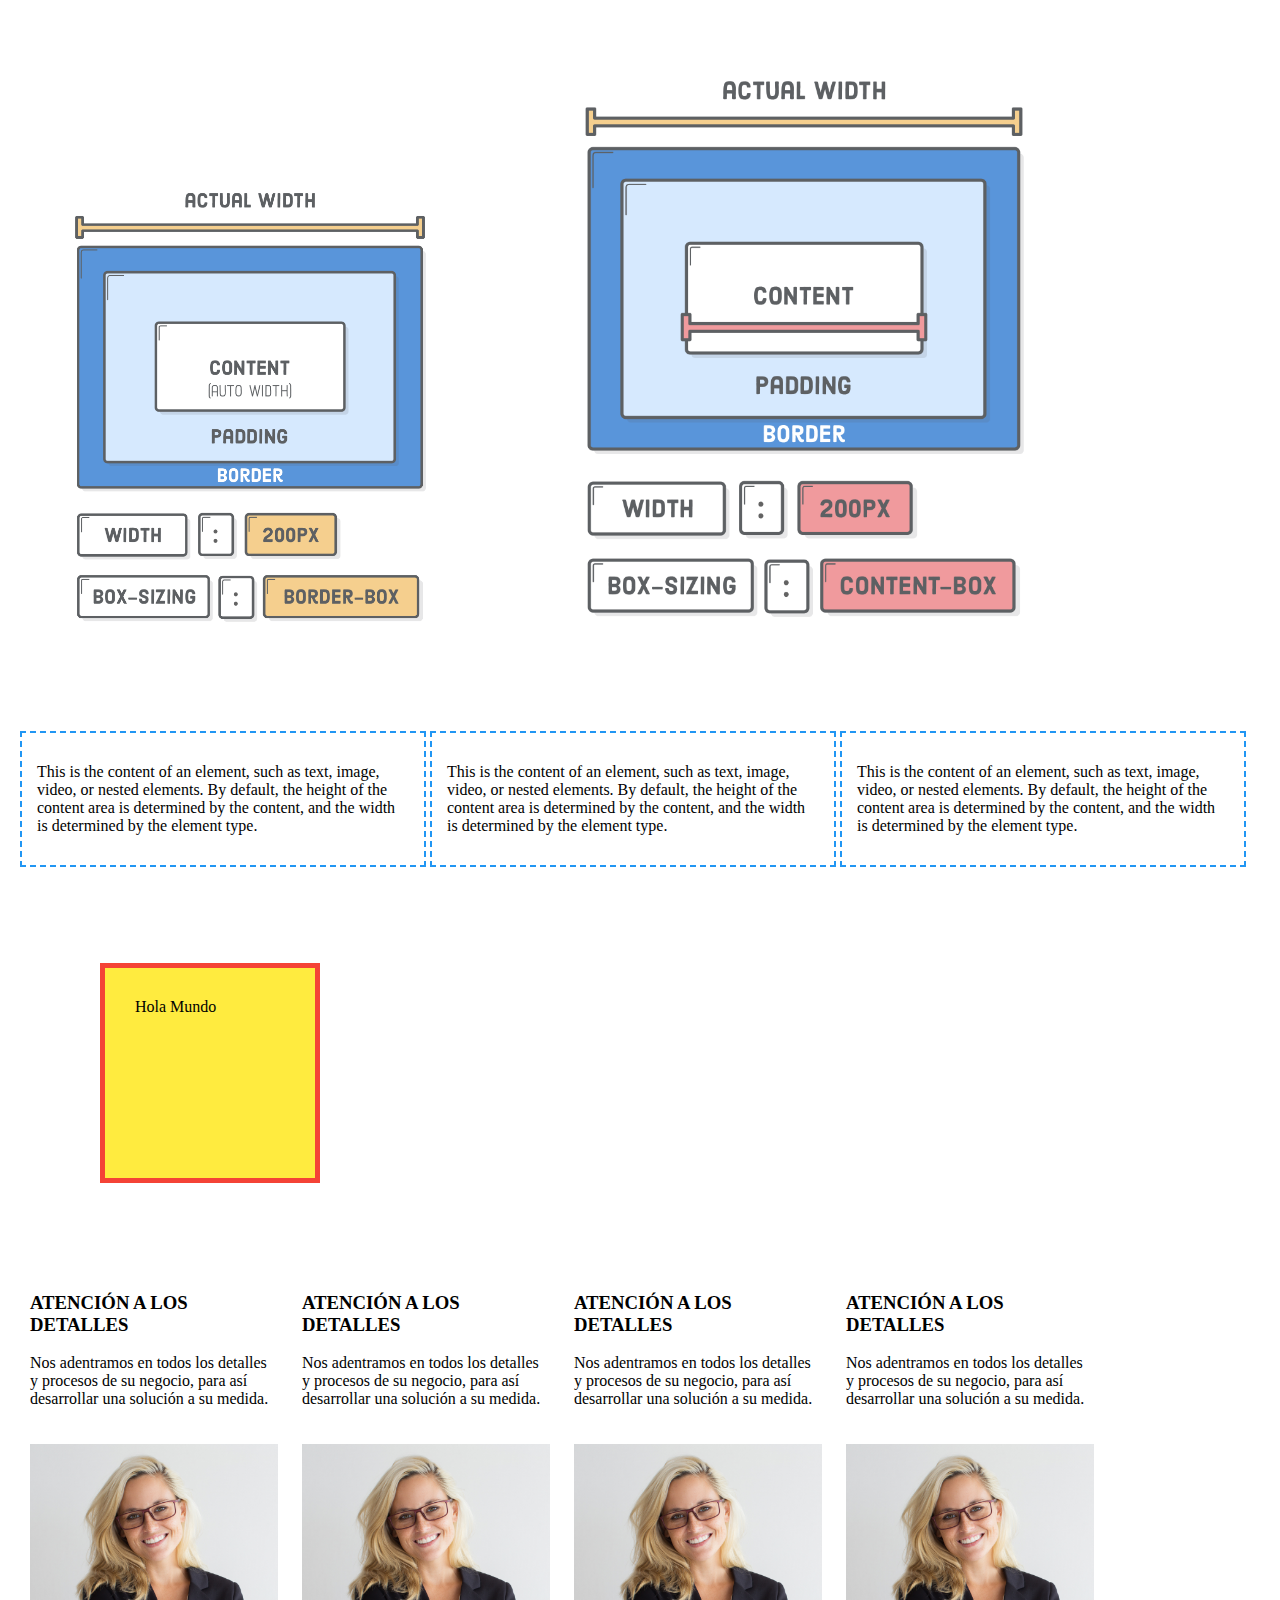
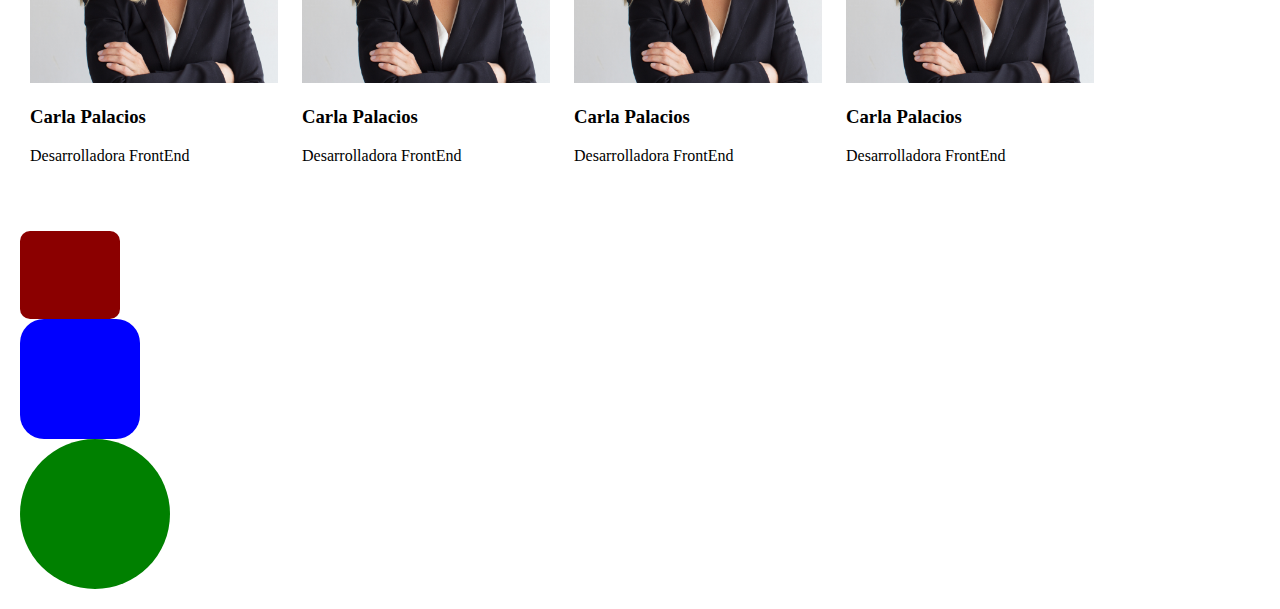
<file: Block/index.html>
<!DOCTYPE html>
<html lang="en">
<head>
    <meta charset="UTF-8">
    <meta http-equiv="X-UA-Compatible" content="IE=edge">
    <meta name="viewport" content="width=device-width, initial-scale=1.0">
    <link rel="stylesheet" type="text/css" href="styles.css">
    <title>Document</title>
</head>
<body>
    <header>
        <img class="border" src="border-box-width.png">
        <img class="content" src="content-box-width.png">
    </header>
    <main>
        <p class="blocks">This is the content of an element, such as text, image, video, or nested elements. By default, the height of the content area is determined by the content, and the width is determined by the element type.</p>
        <p class="blocks">This is the content of an element, such as text, image, video, or nested elements. By default, the height of the content area is determined by the content, and the width is determined by the element type.</p>
        <p class="blocks">This is the content of an element, such as text, image, video, or nested elements. By default, the height of the content area is determined by the content, and the width is determined by the element type.</p>
        <div class="box">
            Hola Mundo
        </div>
        <section id="caracteristicas">
			<article class="caracteristicas">
				<h3>ATENCIÓN A LOS DETALLES</h3>
				<p>Nos adentramos en todos los detalles y procesos de su negocio, para así desarrollar una solución a su medida.</p>
			</article>
			<article class="caracteristicas">
				<h3>ATENCIÓN A LOS DETALLES</h3>
				<p>Nos adentramos en todos los detalles y procesos de su negocio, para así desarrollar una solución a su medida.</p>
			</article>
			<article class="caracteristicas">
				<h3>ATENCIÓN A LOS DETALLES</h3>
				<p>Nos adentramos en todos los detalles y procesos de su negocio, para así desarrollar una solución a su medida.</p>
			</article>
			<article class="caracteristicas">
				<h3>ATENCIÓN A LOS DETALLES</h3>
				<p>Nos adentramos en todos los detalles y procesos de su negocio, para así desarrollar una solución a su medida.</p>
			</article>
		</section>
		<section id="images-profile">
			<article class="images-profile">
				<img src="imagen-1.jpg" width="100%">
				<h3>Carla Palacios</h3>
				<p>Desarrolladora FrontEnd</p>
			</article>
			<article class="images-profile">
				<img src="imagen-1.jpg" width="100%">
				<h3>Carla Palacios</h3>
				<p>Desarrolladora FrontEnd</p>
			</article>
			<article class="images-profile">
				<img src="imagen-1.jpg" width="100%">
				<h3>Carla Palacios</h3>
				<p>Desarrolladora FrontEnd</p>
			</article >
			<article class="images-profile">
				<img src="imagen-1.jpg" width="100%">
				<h3>Carla Palacios</h3>
				<p>Desarrolladora FrontEnd</p>
			</article>
		</section>
    </main>
    <footer>
       <div class="box-1"></div>
       <div class="box-2"></div>
       <div class="box-3"></div>
    </footer>
</body>
</html>
</file>
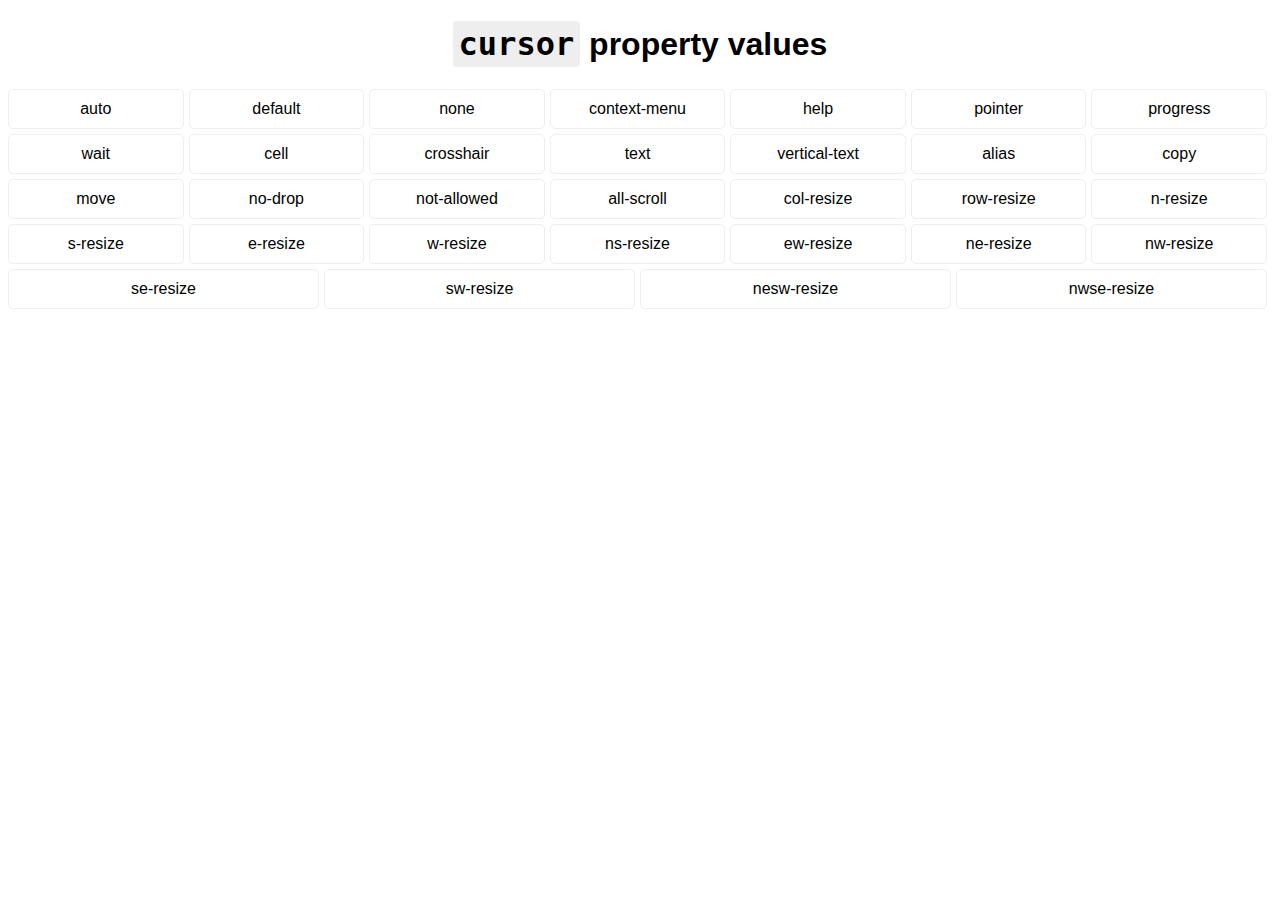
<file: cursor.html>
<!DOCTYPE html>
<html lang="en">
<head>
    <meta charset="UTF-8">
    <meta http-equiv="X-UA-Compatible" content="IE=edge">
    <meta name="viewport" content="width=device-width, initial-scale=1.0">
    <link rel="stylesheet" type="text/css" href="css/styles-cursor.css">
    <title>Cursor</title>
</head>
<body>
    <h1><code>cursor</code> property values</h1>

	<div class="cursors">

	  <div class="auto">auto</div>
	  <div class="default">default</div>
	  <div class="none">none</div>
	  <div class="context-menu">context-menu</div>
	  <div class="help">help</div>
	  <div class="pointer">pointer</div>
	  <div class="progress">progress</div>
	  <div class="wait">wait</div>
	  <div class="cell">cell</div>
	  <div class="crosshair">crosshair</div>
	  <div class="text">text</div>
	  <div class="vertical-text">vertical-text</div>
	  <div class="alias">alias</div>
	  <div class="copy">copy</div>
	  <div class="move">move</div>
	  <div class="no-drop">no-drop</div>
	  <div class="not-allowed">not-allowed</div>
	  <div class="all-scroll">all-scroll</div>
	  <div class="col-resize">col-resize</div>
	  <div class="row-resize">row-resize</div>
	  <div class="n-resize">n-resize</div>
	  <div class="s-resize">s-resize</div>
	  <div class="e-resize">e-resize</div>
	  <div class="w-resize">w-resize</div>
	  <div class="ns-resize">ns-resize</div>
	  <div class="ew-resize">ew-resize</div>
	  <div class="ne-resize">ne-resize</div>
	  <div class="nw-resize">nw-resize</div>
	  <div class="se-resize">se-resize</div>
	  <div class="sw-resize">sw-resize</div>
	  <div class="nesw-resize">nesw-resize</div>
	  <div class="nwse-resize">nwse-resize</div>
	</div>
</body>
</html>
</file>
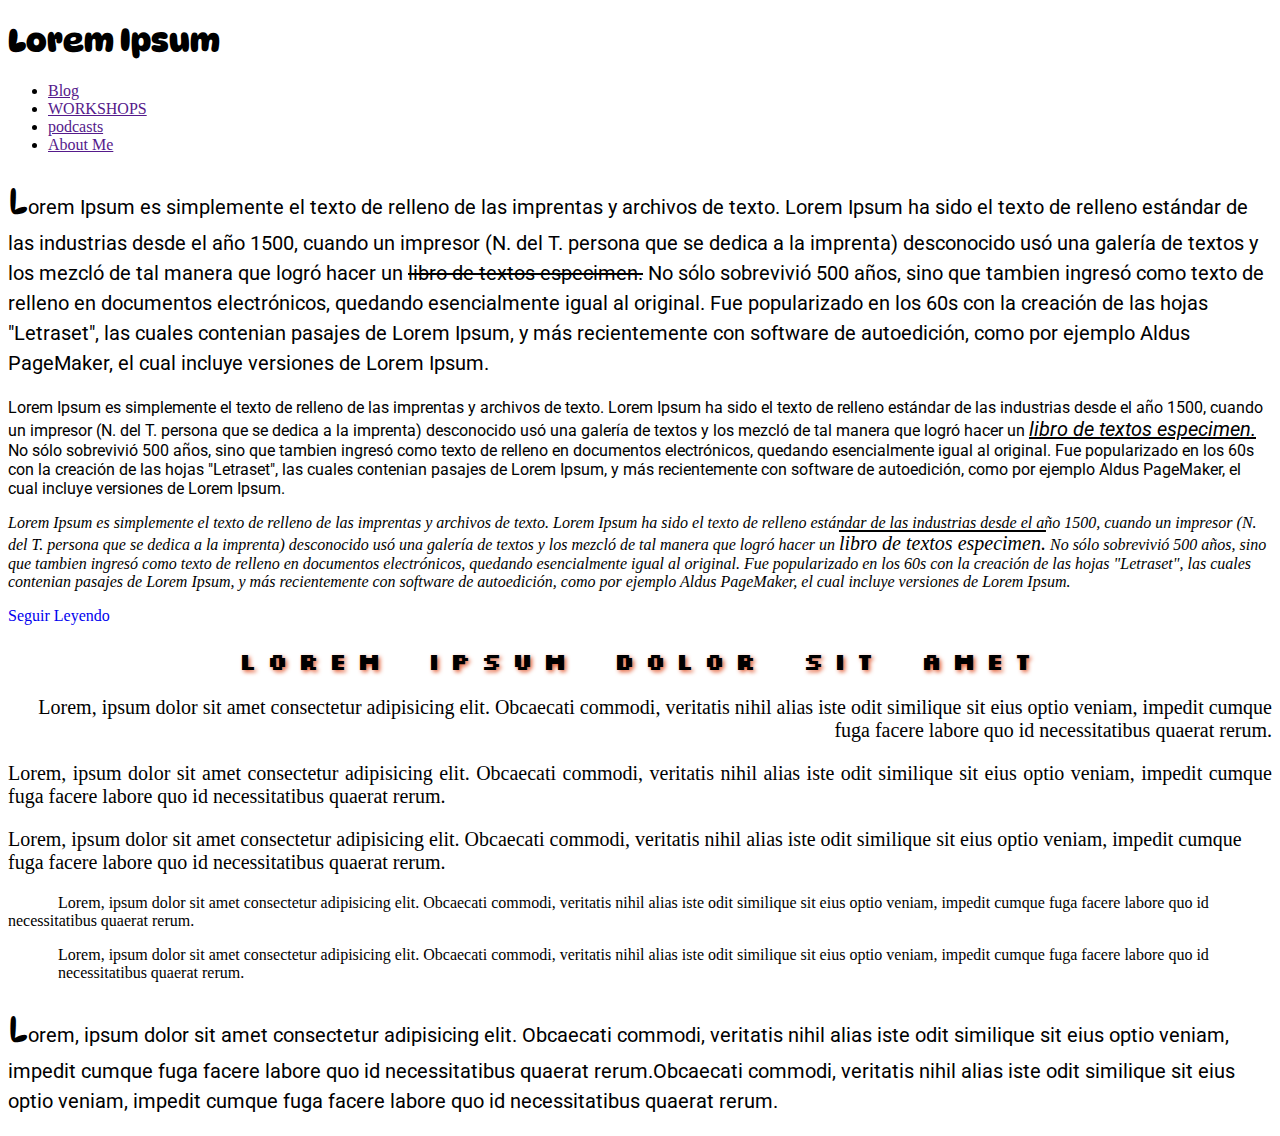
<file: text.html>
<!DOCTYPE html>
<html lang="en">
<head>
    <meta charset="UTF-8">
    <meta http-equiv="X-UA-Compatible" content="IE=edge">
    <meta name="viewport" content="width=device-width, initial-scale=1.0">
    <link rel="stylesheet" href="css/text-style.css">
    <link rel="preconnect" href="https://fonts.googleapis.com">
    <link rel="preconnect" href="https://fonts.gstatic.com" crossorigin>
    <link href="https://fonts.googleapis.com/css2?family=DynaPuff&family=Roboto:wght@400;900&family=Silkscreen&display=swap" rel="stylesheet">
    <title>Textos y Fuentes</title>
</head>
<body>
    <header>
        <h1 class="title">Lorem Ipsum</h1>
        <nav>
            <ul class="site-nav">
                <!-- none -->
			  <li><a href="" class="menu">Blog</a></li>
                <!-- uppercase -->
              <li><a href="" class="menu2">Workshops</a></li>
                <!-- lowercase -->
              <li><a href="" class="menu3">Podcasts</a></li>
                <!-- capitalize -->
              <li><a href="" class="menu4">About me</a></li>
			</ul>
        </nav>
    </header>
    <main>
        <!--
         line-through : Realiza un tachado de la información   
        -->
        <p class="text">Lorem Ipsum es simplemente el texto de relleno de las imprentas y archivos de texto. Lorem Ipsum ha sido el texto de relleno estándar de las industrias desde el año 1500, cuando un impresor (N. del T. persona que se dedica a la imprenta) desconocido usó una galería de textos y los mezcló de tal manera que logró hacer un <span>libro de textos especimen.</span> No sólo sobrevivió 500 años, sino que tambien ingresó como texto de relleno en documentos electrónicos, quedando esencialmente igual al original. Fue popularizado en los 60s con la creación de las hojas "Letraset", las cuales contenian pasajes de Lorem Ipsum, y más recientemente con software de autoedición, como por ejemplo Aldus PageMaker, el cual incluye versiones de Lorem Ipsum.</p>
        <!--
         underline : Realiza un subrayado    
        -->
        <p class="text2">Lorem Ipsum es simplemente el texto de relleno de las imprentas y archivos de texto. Lorem Ipsum ha sido el texto de relleno estándar de las industrias desde el año 1500, cuando un impresor (N. del T. persona que se dedica a la imprenta) desconocido usó una galería de textos y los mezcló de tal manera que logró hacer un <span>libro de textos especimen.</span> No sólo sobrevivió 500 años, sino que tambien ingresó como texto de relleno en documentos electrónicos, quedando esencialmente igual al original. Fue popularizado en los 60s con la creación de las hojas "Letraset", las cuales contenian pasajes de Lorem Ipsum, y más recientemente con software de autoedición, como por ejemplo Aldus PageMaker, el cual incluye versiones de Lorem Ipsum.</p>
        <!--
         overline : Realiza un subrayado en la parte superior    
        -->
        <p class="text3">Lorem Ipsum es simplemente el texto de relleno de las imprentas y archivos de texto. Lorem Ipsum ha sido el texto de relleno estándar de las industrias desde el año 1500, cuando un impresor (N. del T. persona que se dedica a la imprenta) desconocido usó una galería de textos y los mezcló de tal manera que logró hacer un <span>libro de textos especimen.</span> No sólo sobrevivió 500 años, sino que tambien ingresó como texto de relleno en documentos electrónicos, quedando esencialmente igual al original. Fue popularizado en los 60s con la creación de las hojas "Letraset", las cuales contenian pasajes de Lorem Ipsum, y más recientemente con software de autoedición, como por ejemplo Aldus PageMaker, el cual incluye versiones de Lorem Ipsum.</p>
        <!--
         text-decoration: none;   
        -->
        <a href="#" class="link">Seguir Leyendo</a>
        <article class="post">
            <h2 class="post-title">Lorem ipsum dolor sit amet</h2>
			  <p class="post-text align-right">
			    Lorem, ipsum dolor sit amet consectetur adipisicing elit. Obcaecati commodi,
			    veritatis nihil alias iste odit similique sit eius optio veniam, impedit
			    cumque fuga facere labore quo id necessitatibus quaerat rerum.
			  </p>
              <p class="post-text align-justify">
			    Lorem, ipsum dolor sit amet consectetur adipisicing elit. Obcaecati commodi,
			    veritatis nihil alias iste odit similique sit eius optio veniam, impedit
			    cumque fuga facere labore quo id necessitatibus quaerat rerum.
			  </p>
              <p class="post-text align-left">
			    Lorem, ipsum dolor sit amet consectetur adipisicing elit. Obcaecati commodi,
			    veritatis nihil alias iste odit similique sit eius optio veniam, impedit
			    cumque fuga facere labore quo id necessitatibus quaerat rerum.
			  </p>
              <p class="indent-text">
			    Lorem, ipsum dolor sit amet consectetur adipisicing elit. Obcaecati commodi,
			    veritatis nihil alias iste odit similique sit eius optio veniam, impedit
			    cumque fuga facere labore quo id necessitatibus quaerat rerum.
			  </p>
              <p class="margin-left-text">
			    Lorem, ipsum dolor sit amet consectetur adipisicing elit. Obcaecati commodi,
			    veritatis nihil alias iste odit similique sit eius optio veniam, impedit
			    cumque fuga facere labore quo id necessitatibus quaerat rerum.
			  </p>
        </article>
        <p class="text">
            Lorem, ipsum dolor sit amet consectetur adipisicing elit. Obcaecati commodi,
            veritatis nihil alias iste odit similique sit eius optio veniam, impedit
            cumque fuga facere labore quo id necessitatibus quaerat rerum.Obcaecati
            commodi, veritatis nihil alias iste odit similique sit eius optio veniam,
            impedit cumque fuga facere labore quo id necessitatibus quaerat rerum.
          </p>
        <article>
            
        </article>
    </main>
    <footer></footer>
</body>
</html>
</file>
<file: Block/styles.css>
body {
    margin: 0px;
}
main, footer {
    padding: 20px;
}
.border {
    box-sizing: border-box;
    padding: 50px;
    width: 500px;

}
.content {
    box-sizing: content-box;
    padding: 50px;
    width: 500px;
}
.blocks { 
    display: inline-block;

    box-sizing: content-box;

    width: 30%;

    border: 2px dashed #2196f3;

    padding-top: 30px;
    padding-right: 15px;
    padding-bottom: 30px;
    padding-left: 15px;

    margin-left: 20;
    margin-top: 20;
    margin-right: 20;
    margin-bottom: 20;
}
.box {
    width: 150px;
    height: 150px;

    border: 5px solid  #f44336;
    background-color: #ffeb3f;;

    padding: 30px;
    margin: 80px;
}
.box-1 {
    width: 100px;
    height: 88px;
    background-color: darkred;

    border-radius: 10px;
}
.box-2 {
    width: 120px;
    height: 120px;
    background-color: blue;

    border-radius: 20%;
}
.box-3 {
    width: 150px;
    height: 150px;
    background-color: green;

    border-radius: 50%;
}
.caracteristicas {
    display: inline-block;
    width: 20%;
    margin: 5px;
    padding: 5px;
}
.images-profile {
    display: inline-block;
    width: 20%;
    margin: 5px;
    padding: 5px;
}
</file>
<file: css/styles-cursor.css>
.auto {
    cursor: auto;
  }
  .default {
    cursor: default;
  }
  .none {
    cursor: none;
  }
  .context-menu {
    cursor: context-menu;
  }
  .help {
    cursor: help;
  }
  .pointer {
    cursor: pointer;
  }
  .progress {
    cursor: progress;
  }
  .wait {
    cursor: wait;
  }
  .cell {
    cursor: cell;
  }
  .crosshair {
    cursor: crosshair;
  }
  .text {
    cursor: text;
  }
  .vertical-text {
    cursor: vertical-text;
  }
  .alias {
    cursor: alias;
  }
  .copy {
    cursor: copy;
  }
  .move {
    cursor: move;
  }
  .no-drop {
    cursor: no-drop;
  }
  .not-allowed {
    cursor: not-allowed;
  }
  .all-scroll {
    cursor: all-scroll;
  }
  .col-resize {
    cursor: col-resize;
  }
  .row-resize {
    cursor: row-resize;
  }
  .n-resize {
    cursor: n-resize;
  }
  .e-resize {
    cursor: e-resize;
  }
  .s-resize {
    cursor: s-resize;
  }
  .w-resize {
    cursor: w-resize;
  }
  .ns-resize {
    cursor: ns-resize;
  }
  .ew-resize {
    cursor: ew-resize;
  }
  .ne-resize {
    cursor: ne-resize;
  }
  .nw-resize {
    cursor: nw-resize;
  }
  .se-resize {
    cursor: se-resize;
  }
  .sw-resize {
    cursor: sw-resize;
  }
  .nesw-resize {
    cursor: nesw-resize;
  }
  .nwse-resize {
    cursor: nwse-resize;
  }
  
  body {
    text-align: center;
    font-family: -apple-system, BlinkMacSystemFont, "Segoe UI", Roboto, Helvetica,
      Arial, sans-serif, "Apple Color Emoji", "Segoe UI Emoji", "Segoe UI Symbol";
  }
  
  .cursors {
    display: flex;
    flex-wrap: wrap;
  }
  
  .cursors > div {
    flex: 150px;
    padding: 10px 2px;
    white-space: nowrap;
    border: 1px solid #eee;
    border-radius: 5px;
    margin: 0 5px 5px 0;
  }
  
  .cursors > div:hover {
    background: #eee;
  }
  
  code {
    display: inline-block;
    background-color: #eee;
    padding: 4px 6px;
    border-radius: 4px;
    font-size: 32px;
  }
</file>
<file: css/text-style.css>
h1 {
    font-family: 'DynaPuff', cursive;
}
.menu {
    text-transform: none;
}
.menu2 {
    text-transform: uppercase;
}
.menu3 {
    text-transform: lowercase;
}
.menu4 {
    text-transform: capitalize;
}
.text {
    font-family: 'Roboto', 'Helvetica Neve', 'Times New Roman', 'sans-serif'; 
    font-size: 20px;
    line-height: 1.5;
    font-weight: 400;
}
.text::first-letter {
    font-size: 36px;
    font-family: 'DynaPuff', cursive; 
}
.text::selection {
    color: #ffff;
    background-color: black;
}
.text2 {
    font-family: 'Roboto', sans-serif;
}
.text3 {
    font-style: oblique;
}
.text > span {
    font-family: 'Roboto', sans-serif;
    text-decoration: line-through;
}
.text2 >span {
    font-size: 20px;
    text-decoration: underline;
    font-style: italic;
}
.text3 > span {
    font-size: 20px;
    text-decoration: overline;
}
.link {
    text-decoration: none;
}
.indent-text {
    text-indent: 50px;
}
.margin-left-text {
    margin-left: 50px;
}
.post-title {
    letter-spacing: 10px;
    word-spacing: 15px;
    text-shadow: 2px 2px 4px #E36039;
    text-align: center;
    font-family: 'Roboto', sans-serif;
    font-family: 'Silkscreen', cursive; 
}
.post-text {
    font-size: 20px;
}
.ident-title {
    text-align: center;
}
.align-right {
    text-align: right;
}
.align-justify {
    text-align: justify;
}
.align-left {
    text-align: left;
}
</file>
